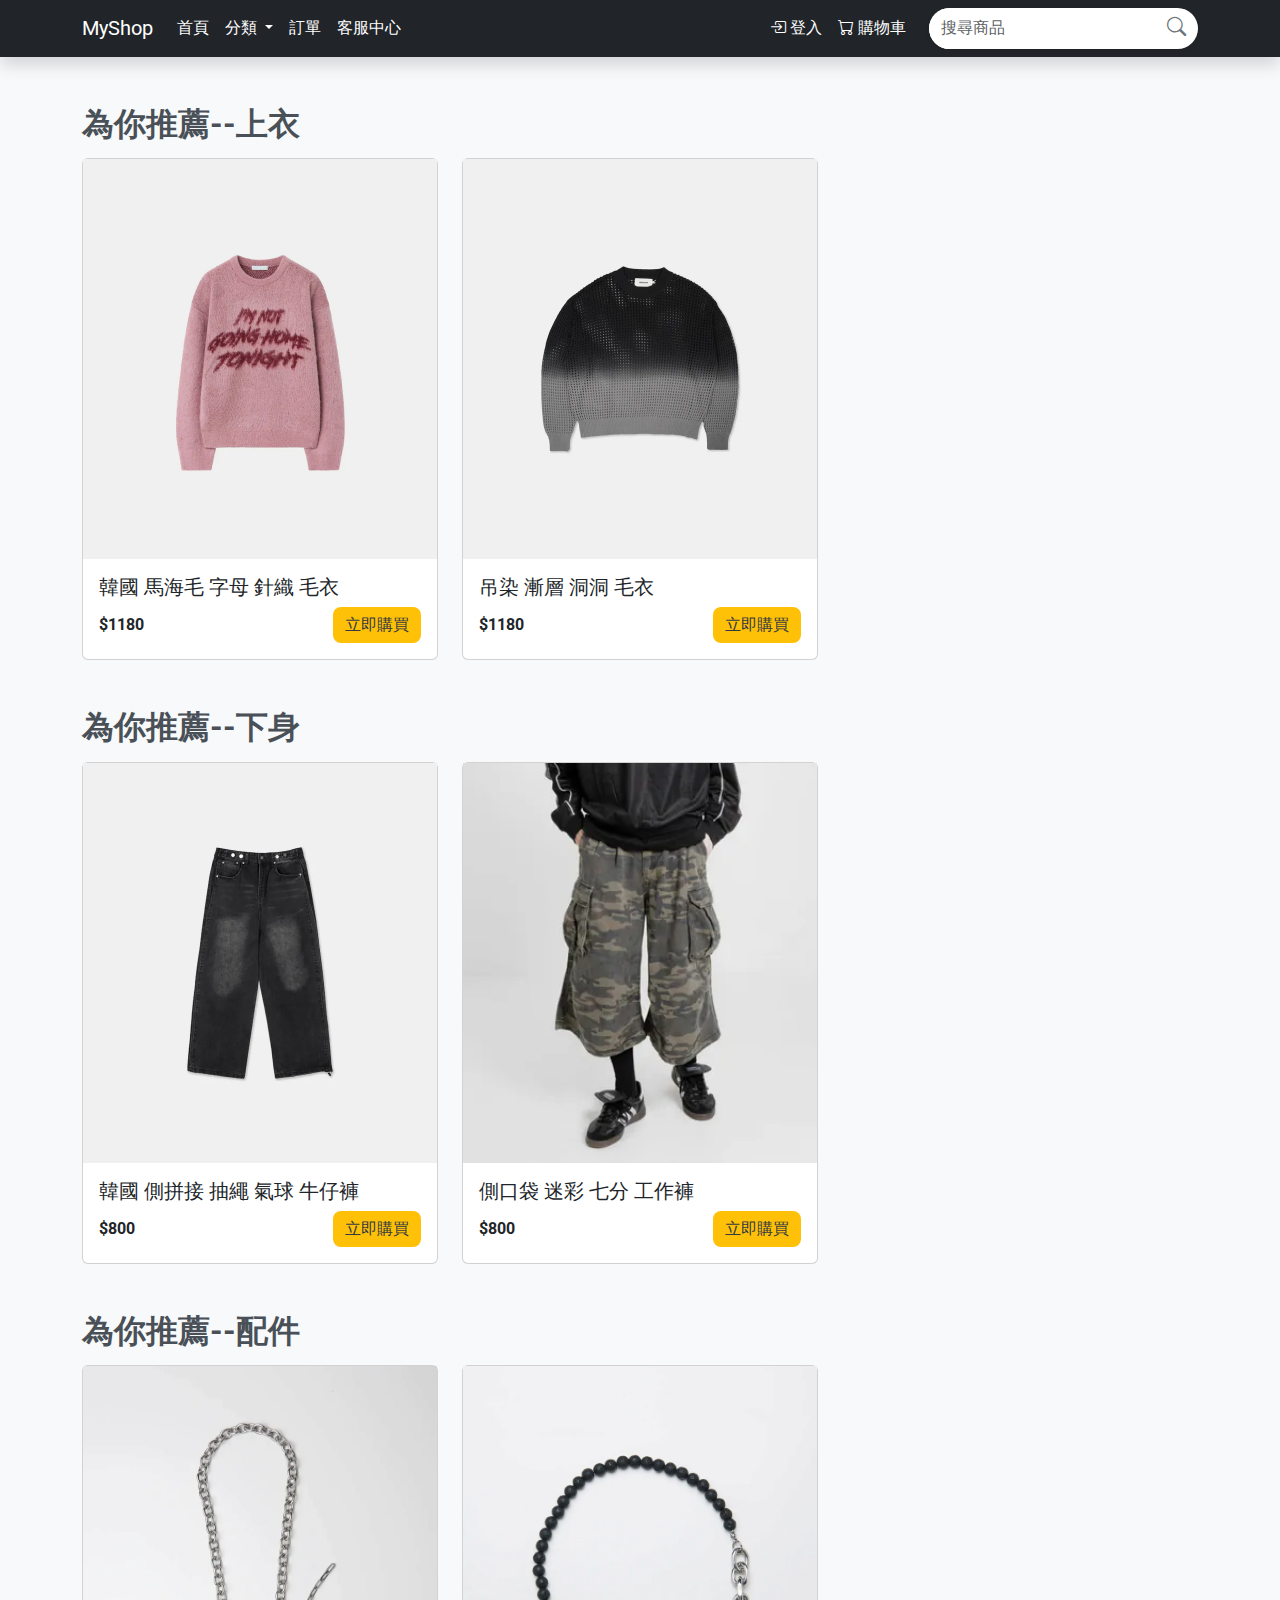
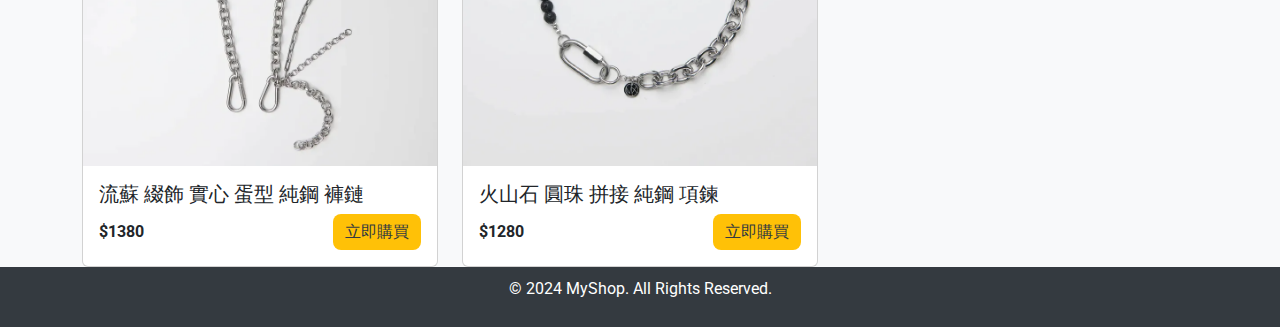
<file: navbar/index.html>
<!doctype html>
<html lang="en">

<head>
    <meta charset="utf-8">
    <meta name="viewport" content="width=device-width, initial-scale=1">
    <title>Online Shop</title>

    <!-- Bootstrap -->
    <link href="https://cdn.jsdelivr.net/npm/bootstrap@5.3.3/dist/css/bootstrap.min.css" rel="stylesheet">
    <link rel="stylesheet" href="https://cdn.jsdelivr.net/npm/bootstrap-icons/font/bootstrap-icons.css">

    <!-- Google Fonts -->
    <link href="https://fonts.googleapis.com/css2?family=Roboto:wght@400;500;700&display=swap" rel="stylesheet">

    <!-- Custom CSS -->
    <link rel="stylesheet" href="index.css">


</head>

<body>

    <!-- 商品詳細 Modal -->
    <div class="modal fade" id="productDetailModal" tabindex="-1" aria-labelledby="productDetailModalLabel"
        aria-hidden="true">
        <div class="modal-dialog">
            <div class="modal-content">
                <div class="modal-header">
                    <h5 class="modal-title" id="productDetailModalLabel">商品詳細</h5>
                    <button type="button" class="btn-close" data-bs-dismiss="modal" aria-label="Close"></button>
                </div>
                <div class="modal-body">
                    <!-- 商品詳細將會被動態填充 -->
                     
                </div>
            </div>
        </div>
    </div>


    <!-- Login Modal -->

    <div class="modal fade" id="loginModal" tabindex="-1" aria-labelledby="loginModalLabel" aria-hidden="true">
        <div class="modal-dialog modal-dialog-centered">
            <div class="modal-content">
                <div class="modal-header">
                    <h5 class="modal-title" id="loginModalLabel">登入</h5>
                    <button type="button" class="btn-close" data-bs-dismiss="modal" aria-label="Close"></button>
                </div>
                <div class="modal-body">
                    <form id="loginForm">
                        <div class="mb-3">
                            <label for="username" class="form-label">帳號</label>
                            <input type="text" class="form-control" id="username" required>
                        </div>
                        <div class="mb-3">
                            <label for="password" class="form-label">密碼</label>
                            <input type="password" class="form-control" id="password" required>
                        </div>
                        <button type="submit" class="btn btn-primary w-100">登入</button>
                    </form>
                </div>
            </div>
        </div>
    </div>

    <!-- Shopping Cart Modal -->

    <div class="modal fade" id="shoppingCartModal" tabindex="-1" aria-labelledby="shoppingCartLabel" aria-hidden="true">
        <div class="modal-dialog modal-dialog-centered">
            <div class="modal-content">
                <div class="modal-header">
                    <h5 class="modal-title" id="shoppingCartLabel">購物車</h5>
                    <button type="button" class="btn-close" data-bs-dismiss="modal" aria-label="Close"></button>
                </div>
                <div class="modal-body">
                    <ul id="cartItems" class="list-group">
                        <!-- 購物車商品列表會動態插入 -->
                    </ul>
                    <div class="mt-3 text-end">
                        <h5>總金額: <span id="totalPrice">$0</span></h5>
                    </div>
                </div>
                <div class="modal-footer">
                    <button type="button" class="btn btn-secondary" data-bs-dismiss="modal">關閉</button>
                    <button type="button" class="btn btn-primary" id="checkoutButton">結帳</button>
                </div>
            </div>
        </div>
    </div>

    
    <!-- Navbar -->
    <nav class="custom-navbar navbar navbar-expand-lg navbar-dark bg-dark shadow">
        <div class="container">
            <a class="navbar-brand text-white" href="#">MyShop</a>
            <button class="navbar-toggler" type="button" data-bs-toggle="collapse" data-bs-target="#navbarNav">
                <span class="navbar-toggler-icon"></span>
            </button>
            <div class="collapse navbar-collapse" id="navbarNav">
                <ul class="navbar-nav me-auto">
                    <li class="nav-item"><a class="nav-link" href="index.html">首頁</a></li>
                    <li class="nav-item dropdown">
                        <a class="nav-link dropdown-toggle" href="#" id="navbarDropdown" role="button" data-bs-toggle="dropdown"
                            aria-expanded="false">
                            分類
                        </a>
                        <ul class="dropdown-menu" aria-labelledby="navbarDropdown">
                            <li><a class="dropdown-item" href="clothes.html">上衣</a></li>
                            <li><a class="dropdown-item" href="pants.html">下身</a></li>
                            <li><a class="dropdown-item" href="accessories.html">配件</a></li>
                        </ul>
                    </li>
                    <li class="nav-item"><a class="nav-link" href="order.html">訂單</a></li>
                    <li class="nav-item"><a class="nav-link" href="#">客服中心</a></li>
                </ul>


                <div class="d-flex align-items-center ms-auto">
                    <ul class="navbar-nav ms-auto">
                        <li class="nav-item">
                            <a class="nav-link" href="#" data-bs-toggle="modal" data-bs-target="#loginModal">
                                <i class="bi bi-box-arrow-in-right"></i> 登入
                            </a>
                        </li>
                        <!-- 登出按鈕將由 JavaScript 動態生成 -->
                        <!---->
                        <li class="nav-item">
                            <a class="nav-link" href="#" data-bs-toggle="modal" data-bs-target="#shoppingCartModal">
                                <i class="bi bi-cart"></i> 購物車
                            </a>
                        </li>
                    
                    </ul>
                    <form class="d-flex align-items-center">
                            <div class="input-group search-bar shadow-sm rounded-pill w-100">
                                <input type="text" id="searchInput" class="form-control border-0" placeholder="搜尋商品" aria-label="Search">
                                <button class="btn btn-link input-group-text bg-transparent border-0" type="submit">
                                    <i class="bi bi-search text-secondary"></i>
                                </button>
                            </div>
                    </form>
                </div>

            </div>
        </div>
    </nav>

    <!-- Content -->
    <div class="container mt-5">
        <!-- 上衣區域 -->
        <div>
            <h2 class="text-start">為你推薦--上衣</h2>
        </div>

        <div class="row g-4">
            <div class="col-md-4">
                <div class="card card-hover">
                    <div class="card-img-container">
                        <img src="image/上衣1.png" class="img-fluid" alt="商品圖片">
                    </div>
                    <div class="card-body">
                        <h5 class="card-title"><a href="#">韓國 馬海毛 字母 針織 毛衣</a></h5>
                        <div class="d-flex justify-content-between align-items-center">
                            <span class="fw-bold">$1180</span>
                            <button id="cartButton" class="btn btn-buy">立即購買</button>

                        </div>
                    </div>
                </div>
            </div>

            <div class="col-md-4">
                <div class="card card-hover">
                    <div class="card-img-container">
                        <img src="image/上衣10.png" class="img-fluid" alt="商品圖片">
                    </div>
                    <div class="card-body">
                        <h5 class="card-title"><a href="#">吊染 漸層 洞洞 毛衣</a></h5>
                        <div class="d-flex justify-content-between align-items-center">
                            <span class="fw-bold">$1180</span>
                            <button id="cartButton" class="btn btn-buy">立即購買</button>
                        </div>
                    </div>
                </div>
            </div>
        </div>

        <!-- 下身區域 -->
        <div class="mt-5">
            <h2 class="text-start">為你推薦--下身</h2>
        </div>
        <div class="row g-4">
            <div class="col-md-4">
                <div class="card card-hover">
                    <div class="card-img-container">
                        <img src="image/下身2.png" class="img-fluid" alt="商品圖片">
                    </div>
                    <div class="card-body">
                        <h5 class="card-title"><a href="#">韓國 側拼接 抽繩 氣球 牛仔褲</a></h5>
                        <div class="d-flex justify-content-between align-items-center">
                            <span class="fw-bold">$800</span>
                            <button class="btn btn-buy">立即購買</button>
                        </div>
                    </div>
                </div>
            </div>

            <div class="col-md-4">
                <div class="card card-hover">
                    <div class="card-img-container">
                        <img src="image/下身12.png" class="img-fluid" alt="商品圖片">
                    </div>
                    <div class="card-body">
                        <h5 class="card-title"><a href="#">側口袋 迷彩 七分 工作褲</a></h5>
                        <div class="d-flex justify-content-between align-items-center">
                            <span class="fw-bold">$800</span>
                            <button class="btn btn-buy">立即購買</button>
                        </div>
                    </div>
                </div>
            </div>
        </div>

        <!-- 配件區域 -->
        <div class="mt-5">
            <h2 class="text-start">為你推薦--配件</h2>
        </div>
        <div class="row g-4">
            <div class="col-md-4">
                <div class="card card-hover">
                    <div class="card-img-container">
                        <img src="image/配件2.png" class="img-fluid" alt="商品圖片">
                    </div>
                    <div class="card-body">
                        <h5 class="card-title"><a href="#">流蘇 綴飾 實心 蛋型 純鋼 褲鏈</a></h5>
                        <div class="d-flex justify-content-between align-items-center">
                            <span class="fw-bold">$1380</span>
                            <button class="btn btn-buy">立即購買</button>
                        </div>
                    </div>
                </div>
            </div>

            <div class="col-md-4">
                <div class="card card-hover">
                    <div class="card-img-container">
                        <img src="image/配件3.png" class="img-fluid" alt="商品圖片">
                    </div>
                    <div class="card-body">
                        <h5 class="card-title"><a href="#">火山石 圓珠 拼接 純鋼 項鍊</a></h5>
                        <div class="d-flex justify-content-between align-items-center">
                            <span class="fw-bold">$1280</span>
                            <button class="btn btn-buy">立即購買</button>

                        </div>
                    </div>
                </div>
            </div>
        </div>
    </div>

    
    <!-- Footer -->
    <footer class="fixed-footer">
        <p>© 2024 MyShop. All Rights Reserved.</p>
    </footer>
</body>
<script src="https://cdn.jsdelivr.net/npm/bootstrap@5.3.3/dist/js/bootstrap.bundle.min.js"></script>
<script src="index.js"></script>
</html>
</file>
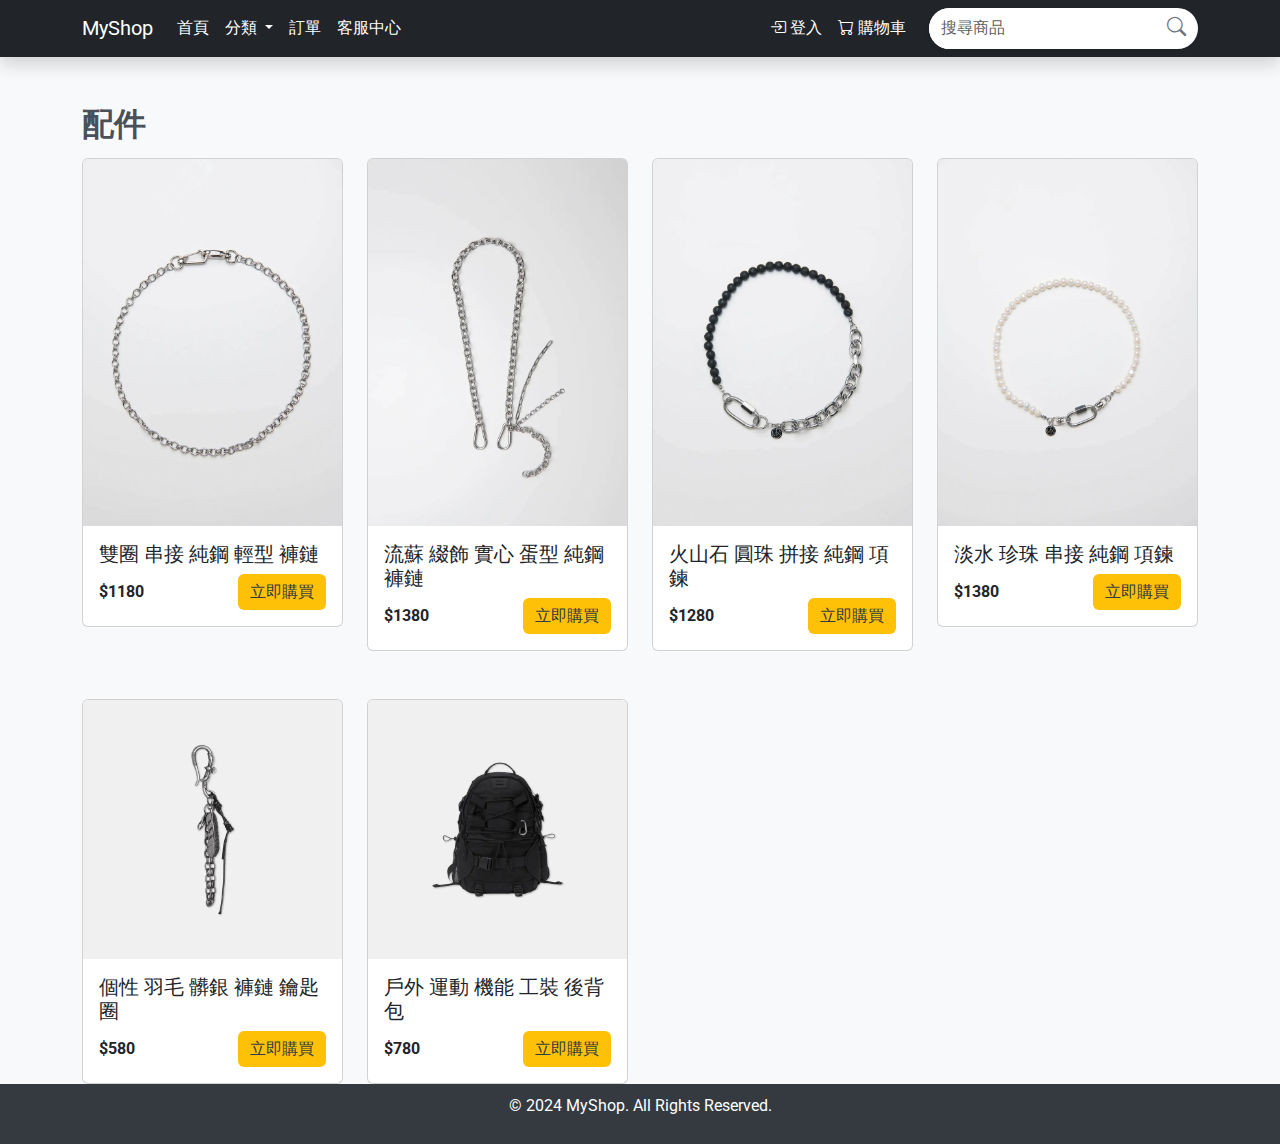
<file: navbar/accessories.html>
<!doctype html>
<html lang="en">

<head>
    <meta charset="utf-8">
    <meta name="viewport" content="width=device-width, initial-scale=1">
    <title>Online Shop</title>

    <!-- Bootstrap -->
    <link href="https://cdn.jsdelivr.net/npm/bootstrap@5.3.3/dist/css/bootstrap.min.css" rel="stylesheet">
    <link rel="stylesheet" href="https://cdn.jsdelivr.net/npm/bootstrap-icons/font/bootstrap-icons.css">

    <!-- Google Fonts -->
    <link href="https://fonts.googleapis.com/css2?family=Roboto:wght@400;500;700&display=swap" rel="stylesheet">

    <!-- Custom CSS -->
    <link rel="stylesheet" href="accessories.css">


</head>

<body>
    <!-- Login Modal -->
    
    <div class="modal fade" id="loginModal" tabindex="-1" aria-labelledby="loginModalLabel" aria-hidden="true">
        <div class="modal-dialog modal-dialog-centered">
            <div class="modal-content">
                <div class="modal-header">
                    <h5 class="modal-title" id="loginModalLabel">登入</h5>
                    <button type="button" class="btn-close" data-bs-dismiss="modal" aria-label="Close"></button>
                </div>
                <div class="modal-body">
                    <form id="loginForm">
                        <div class="mb-3">
                            <label for="username" class="form-label">帳號</label>
                            <input type="text" class="form-control" id="username" required>
                        </div>
                        <div class="mb-3">
                            <label for="password" class="form-label">密碼</label>
                            <input type="password" class="form-control" id="password" required>
                        </div>
                        <button type="submit" class="btn btn-primary w-100">登入</button>
                    </form>
                </div>
            </div>
        </div>
    </div>
    
    <!-- Shopping Cart Modal -->
    
    <div class="modal fade" id="shoppingCartModal" tabindex="-1" aria-labelledby="shoppingCartLabel" aria-hidden="true">
        <div class="modal-dialog modal-dialog-centered">
            <div class="modal-content">
                <div class="modal-header">
                    <h5 class="modal-title" id="shoppingCartLabel">購物車</h5>
                    <button type="button" class="btn-close" data-bs-dismiss="modal" aria-label="Close"></button>
                </div>
                <div class="modal-body">
                    <ul id="cartItems" class="list-group">
                        <!-- 購物車商品列表會動態插入 -->
                    </ul>
                    <div class="mt-3 text-end">
                        <h5>總金額: <span id="totalPrice">$0</span></h5>
                    </div>
                </div>
                <div class="modal-footer">
                    <button type="button" class="btn btn-secondary" data-bs-dismiss="modal">關閉</button>
                    <button type="button" class="btn btn-primary" id="checkoutButton">結帳</button>
                </div>
            </div>
        </div>
    </div>

    <!-- Navbar -->
    <nav class="custom-navbar navbar navbar-expand-lg navbar-dark bg-dark shadow">
        <div class="container">
            <a class="navbar-brand text-white" href="#">MyShop</a>
            <button class="navbar-toggler" type="button" data-bs-toggle="collapse" data-bs-target="#navbarNav">
                <span class="navbar-toggler-icon"></span>
            </button>
            <div class="collapse navbar-collapse" id="navbarNav">
                <ul class="navbar-nav me-auto">
                    <li class="nav-item"><a class="nav-link" href="index.html">首頁</a></li>
                    <li class="nav-item dropdown">
                        <a class="nav-link dropdown-toggle" href="#" id="navbarDropdown" role="button" data-bs-toggle="dropdown"
                            aria-expanded="false">
                            分類
                        </a>
                        <ul class="dropdown-menu" aria-labelledby="navbarDropdown">
                            <li><a class="dropdown-item" href="clothes.html">上衣</a></li>
                            <li><a class="dropdown-item" href="pants.html">下身</a></li>
                            <li><a class="dropdown-item" href="accessories.html">配件</a></li>
                        </ul>
                    </li>
                    <li class="nav-item"><a class="nav-link" href="#">訂單</a></li>
                    <li class="nav-item"><a class="nav-link" href="#">客服中心</a></li>
                </ul>
                <div class="d-flex align-items-center ms-auto">
                    <ul class="navbar-nav ms-auto">
                        <li class="nav-item">
                            <a class="nav-link" href="#" data-bs-toggle="modal" data-bs-target="#loginModal">
                                <i class="bi bi-box-arrow-in-right"></i> 登入
                            </a>
                        </li>
                
                        <li class="nav-item">
                            <a class="nav-link" href="#" data-bs-toggle="modal" data-bs-target="#shoppingCartModal">
                                <i class="bi bi-cart"></i> 購物車
                            </a>
                        </li>
                
                    </ul>
                    <form class="d-flex align-items-center">
                        <div class="input-group search-bar shadow-sm rounded-pill w-100">
                            <input type="text" class="form-control border-0" placeholder="搜尋商品" aria-label="Search">
                            <button class="btn btn-link input-group-text bg-transparent border-0" type="submit">
                                <i class="bi bi-search text-secondary"></i>
                            </button>
                        </div>
                    </form>
                </div>

            </div>
        </div>
    </nav>

    <!-- Content -->
    <div class="container mt-5">
        <!-- 配件區域 -->
        <div>
            <h2 class="text-start">配件</h2>
        </div>

        <div class="row g-4">
            <div class="col-md-3">
                <div class="card card-hover">
                    <img src="image/配件1.png" class="card-img-top img-size" alt="商品圖片">
                    <div class="card-body">
                        <h5 class="card-title"><a href="#">雙圈 串接 純鋼 輕型 褲鏈</a></h5>
                        <div class="d-flex justify-content-between align-items-center">
                            <span class="fw-bold">$1180</span>
                            <button class="btn btn-buy">立即購買</button>
                        </div>
                    </div>
                </div>
            </div>

            <div class="col-md-3">
                <div class="card card-hover">
                    <img src="image/配件2.png" class="card-img-top img-size" alt="商品圖片">
                    <div class="card-body">
                        <h5 class="card-title"><a href="#">流蘇 綴飾 實心 蛋型 純鋼 褲鏈</a></h5>
                        <div class="d-flex justify-content-between align-items-center">
                            <span class="fw-bold">$1380</span>
                            <button class="btn btn-buy">立即購買</button>
                        </div>
                    </div>
                </div>
            </div>

            <div class="col-md-3">
                <div class="card card-hover">
                    <img src="image/配件3.png" class="card-img-top img-size" alt="商品圖片">
                    <div class="card-body">
                        <h5 class="card-title"><a href="#">火山石 圓珠 拼接 純鋼 項鍊</a></h5>
                        <div class="d-flex justify-content-between align-items-center">
                            <span class="fw-bold">$1280</span>
                            <button class="btn btn-buy">立即購買</button>
                        </div>
                    </div>
                </div>
            </div>

            <div class="col-md-3">
                <div class="card card-hover">
                    <img src="image/配件4.png" class="card-img-top img-size" alt="商品圖片">
                    <div class="card-body">
                        <h5 class="card-title"><a href="#">淡水 珍珠 串接 純鋼 項鍊</a></h5>
                        <div class="d-flex justify-content-between align-items-center">
                            <span class="fw-bold">$1380</span>
                            <button class="btn btn-buy">立即購買</button>
                        </div>
                    </div>
                </div>
            </div>
        </div>

        <div class="mt-5">
            <h2 class="text-start"></h2>
        </div>

        <div class="row g-4">
            <div class="col-md-3">
                <div class="card card-hover">
                    <img src="image/配件5.png" class="card-img-top img-size" alt="商品圖片">
                    <div class="card-body">
                        <h5 class="card-title"><a href="#">個性 羽毛 髒銀 褲鏈 鑰匙圈</a></h5>
                        <div class="d-flex justify-content-between align-items-center">
                            <span class="fw-bold">$580</span>
                            <button class="btn btn-buy">立即購買</button>
                        </div>
                    </div>
                </div>
            </div>

            <div class="col-md-3">
                <div class="card card-hover">
                    <img src="image/配件6.png" class="card-img-top img-size" alt="商品圖片">
                    <div class="card-body">
                        <h5 class="card-title"><a href="#">戶外 運動 機能 工裝 後背包</a></h5>
                        <div class="d-flex justify-content-between align-items-center">
                            <span class="fw-bold">$780</span>
                            <button class="btn btn-buy">立即購買</button>
                        </div>
                    </div>
                </div>
            </div>

            
        </div>

    </div>
    <!-- Footer -->
    <footer class="fixed-footer">
        <p>© 2024 MyShop. All Rights Reserved.</p>
    </footer>
        
</body>
<script src="https://cdn.jsdelivr.net/npm/bootstrap@5.3.3/dist/js/bootstrap.bundle.min.js"></script>
<script src="index.js"></script>
</html>
</file>
<file: navbar/index.css>
body {
    font-family: 'Roboto', sans-serif;
    background-color: #f8f9fa;
}

.custom-navbar {
    background-color: #343a40; /* 深灰色背景 */
}

.custom-navbar .nav-link{
    color:white;
}

.navbar-nav {
    margin-right: 15px; /* 調整登入與購物車按鈕和搜尋框的距離 */
}

.custom-navbar .btn-outline-light {
    border-color: #ffffff; /* 白色邊框 */
    color: #ffffff; /* 白色文字 */
}

.custom-navbar .btn-outline-light:hover {
    background-color: #ffc107; /* 金黃色背景 */
    border-color: #ffc107; /* 金黃色邊框 */
    color: #343a40; /* 深灰色文字 */
}


.card-hover {
    transition: transform 0.3s ease, box-shadow 0.3s ease;
}

.card-hover:hover {
    transform: translateY(-5px);
    box-shadow: 0 8px 20px rgba(0, 0, 0, 0.1);
}



.card-img-container {
    width: 100%; /* 確保寬度適應卡片 */
    height: 400px; /* 統一高度 */
    overflow: hidden; /* 隱藏超出部分 */
    background-color: #e9ecef; /* 背景顏色以防圖片載入失敗 */
    display: flex; /* 使用 Flexbox 居中圖片 */
    justify-content: center;
    align-items: center;
}

.card-img-container img {
    width: 100%; /* 圖片寬度填滿 */
    height: 100%; /* 圖片高度填滿 */
    object-fit: cover; /* 確保比例裁剪 */
    object-position: center; /* 居中裁剪 */
}




.card-title a {
    text-decoration: none;
    color: #212529;
    font-weight: 500;
}

.card-title a:hover {
    color: #46494b;
}

.btn-buy {
    background-color: #ffc107;
    color: #343a40;
    border-radius: 8px;
    padding: px 10px;
    font-size: 1rem;
    border: none;
    transition: background-color 0.3s ease;
    
}

.btn-buy:hover {
    background-color: #e0a800;
    cursor: pointer;
}

.btn-buy:hover {
    background-color: #e0a800;
    cursor: pointer;
}

.text-start {
    color: #495057;
    font-weight: 700;
    margin-bottom: 15px;
}

.fixed-footer {
    bottom: 0;
    width: 100%;
    padding: 10px;
    background-color:#343a40;
    color: white;
    text-align: center;
}



/* 搜尋欄樣式 */
.search-bar {
    background-color: #ffffff; /* 搜尋欄背景顏色 */
    overflow: hidden; /* 確保圓角 */
}

.search-bar .form-control {
    border: none; /* 移除輸入框的邊框 */
    box-shadow: none; /* 移除陰影 */
    background-color: #ffffff; /* 與搜尋欄背景一致 */
}

.search-bar .form-control:focus {
    outline: none; /* 聚焦時移除外框 */
    box-shadow: none; /* 聚焦時無陰影 */
}

.search-bar .input-group-text {
    background-color: #ffffff; /* 放大鏡背景與搜尋欄一致 */
    border: none; /* 移除邊框 */
    cursor: pointer; /* 指標變為可點擊 */
}

.search-bar .bi-search {
    font-size: 1.2rem; /* 圖標大小 */
    color: #6c757d; /* 灰色圖標 */
}

.search-color{
    color: white;
}

form {
    margin-left: auto; /* 讓搜尋框靠右 */
    width: auto; /* 避免占滿可用寬度 */
}



#logoutButton {
    color: white !important; /* 強制設成白色文字 */
    background-color: rgba(0, 0, 0, 0.1); /* 紅色背景 */
    
    padding: 10px 10px;
    transition: background-color 0.3s ease;
}


.product-details {
    max-width: 600px;
    margin: 0 auto;
    padding: 20px;
    background-color: #f9f9f9;
    border-radius: 10px;
    box-shadow: 0 4px 8px rgba(0, 0, 0, 0.1);
    text-align: center;
}

.product-image {
    border-radius: 10px;
    max-height: 300px;
    object-fit: cover;
}

.product-name {
    font-size: 1.5rem;
    font-weight: bold;
    margin-top: 15px;
    color: #333;
}

.product-description {
    font-size: 1rem;
    color: #666;
    margin: 10px 0;
}

.product-price {
    font-size: 1.2rem;
    font-weight: bold;
    color: #e0a800;
    margin: 10px 0;
}







.mb-3 {
    margin-bottom: 20px;
}
</file>
<file: navbar/accessories.css>
body {
    font-family: 'Roboto', sans-serif;
    background-color: #f8f9fa;
}

.custom-navbar {
    background-color: #343a40; /* 深灰色背景 */
}

.custom-navbar .nav-link{
    color:white;
}

.navbar-nav {
    margin-right: 15px; /* 調整登入與購物車按鈕和搜尋框的距離 */
}

.custom-navbar .btn-outline-light {
    border-color: #ffffff; /* 白色邊框 */
    color: #ffffff; /* 白色文字 */
}

.custom-navbar .btn-outline-light:hover {
    background-color: #ffc107; /* 金黃色背景 */
    border-color: #ffc107; /* 金黃色邊框 */
    color: #343a40; /* 深灰色文字 */
}


.card-hover {
    transition: transform 0.3s ease, box-shadow 0.3s ease;
}

.card-hover:hover {
    transform: translateY(-5px);
    box-shadow: 0 8px 20px rgba(0, 0, 0, 0.1);
}



.card-img-container {
    width: 100%; /* 確保寬度適應卡片 */
    height: 400px; /* 統一高度 */
    overflow: hidden; /* 隱藏超出部分 */
    background-color: #e9ecef; /* 背景顏色以防圖片載入失敗 */
    display: flex; /* 使用 Flexbox 居中圖片 */
    justify-content: center;
    align-items: center;
}

.card-img-container img {
    width: 100%; /* 圖片寬度填滿 */
    height: 100%; /* 圖片高度填滿 */
    object-fit: cover; /* 確保比例裁剪 */
    object-position: center; /* 居中裁剪 */
}




.card-title a {
    text-decoration: none;
    color: #212529;
    font-weight: 500;
}

.card-title a:hover {
    color: #007bff;
}

.btn-buy {
    background-color: #ffc107;
    border: none;
    color: #343a40;
    font-weight: 500;
}

.btn-buy:hover {
    background-color: #e0a800;
}

.text-start {
    color: #495057;
    font-weight: 700;
    margin-bottom: 15px;
}

.fixed-footer {
    position: relative; /* 這樣可以避免固定定位影響頁面內容 */
    bottom: 0;
    width: 100%;
    padding: 10px;
    background-color:#343a40;
    color: white;
    text-align: center;
}



/* 搜尋欄樣式 */
.search-bar {
    background-color: #ffffff; /* 搜尋欄背景顏色 */
    overflow: hidden; /* 確保圓角 */
}

.search-bar .form-control {
    border: none; /* 移除輸入框的邊框 */
    box-shadow: none; /* 移除陰影 */
    background-color: #ffffff; /* 與搜尋欄背景一致 */
}

.search-bar .form-control:focus {
    outline: none; /* 聚焦時移除外框 */
    box-shadow: none; /* 聚焦時無陰影 */
}

.search-bar .input-group-text {
    background-color: #ffffff; /* 放大鏡背景與搜尋欄一致 */
    border: none; /* 移除邊框 */
    cursor: pointer; /* 指標變為可點擊 */
}

.search-bar .bi-search {
    font-size: 1.2rem; /* 圖標大小 */
    color: #6c757d; /* 灰色圖標 */
}

.search-color{
    color: white;
}

form {
    margin-left: auto; /* 讓搜尋框靠右 */
    width: auto; /* 避免占滿可用寬度 */
}
</file>
